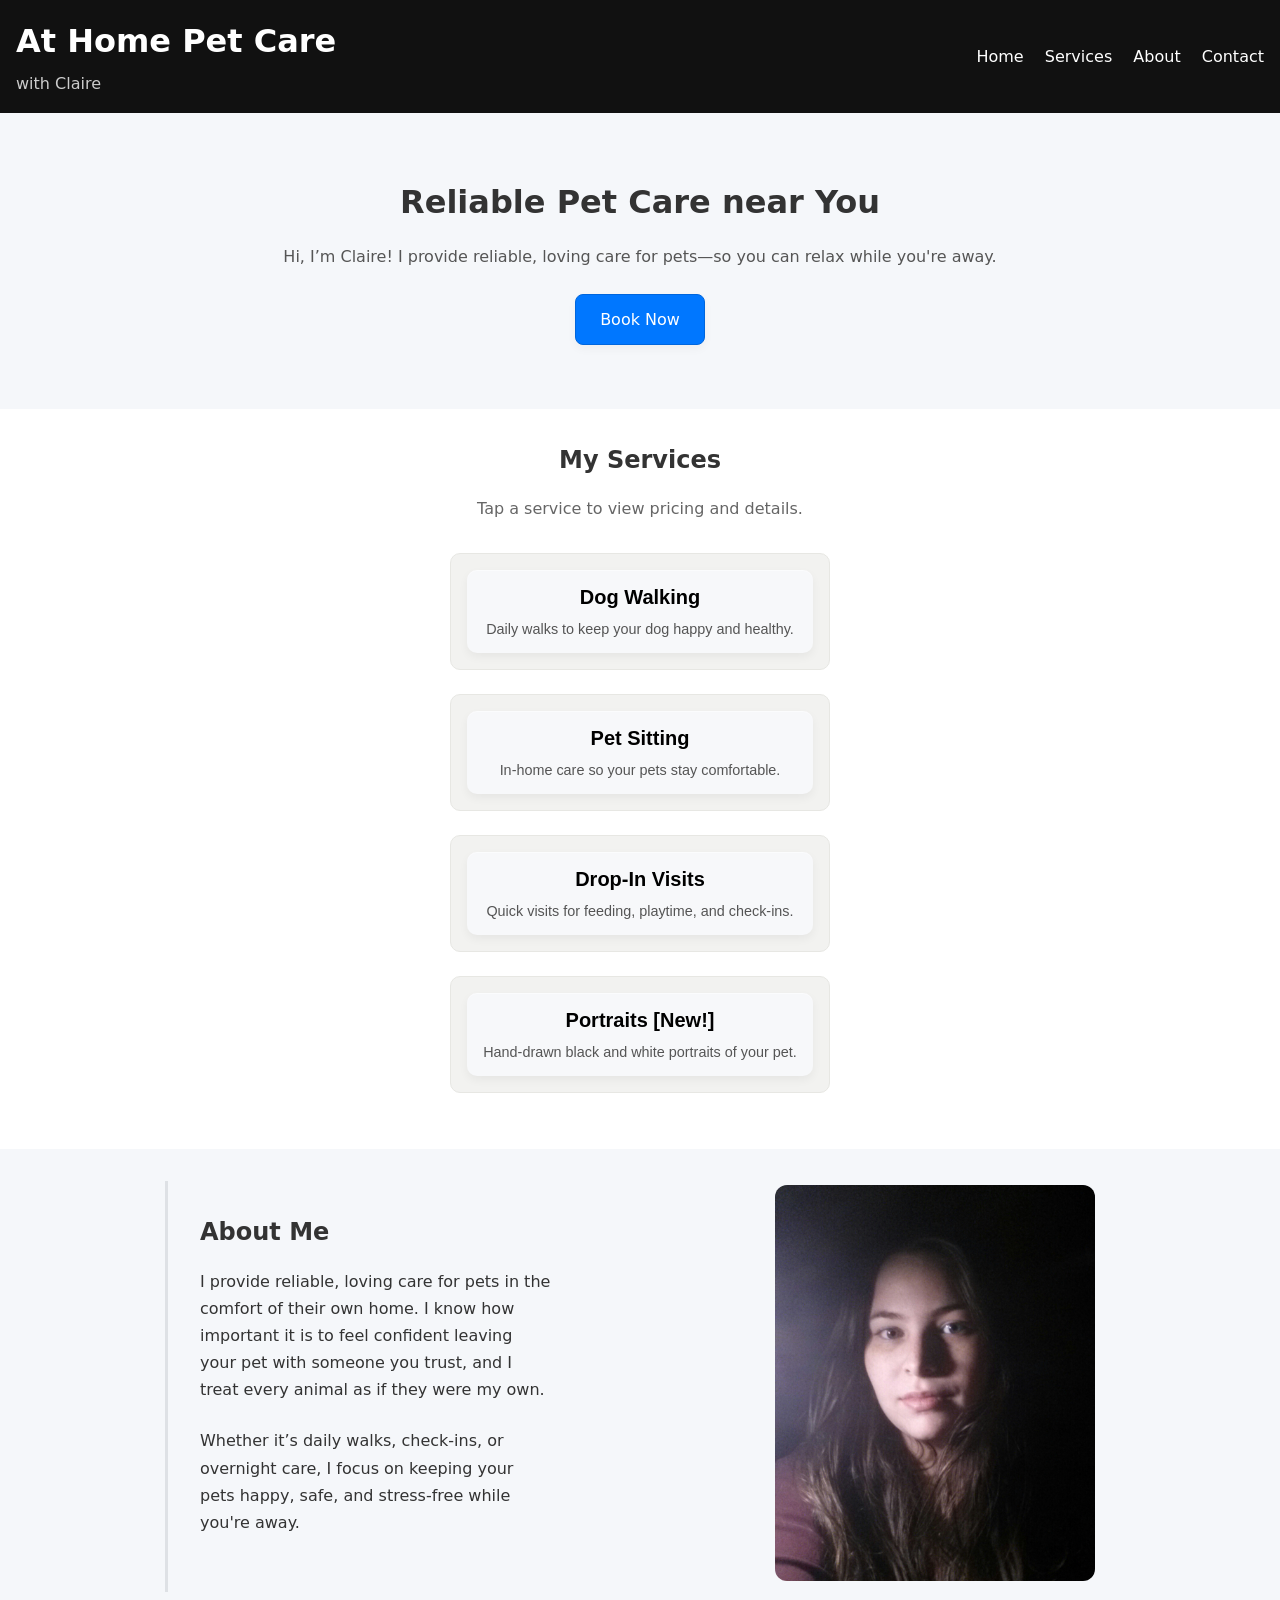
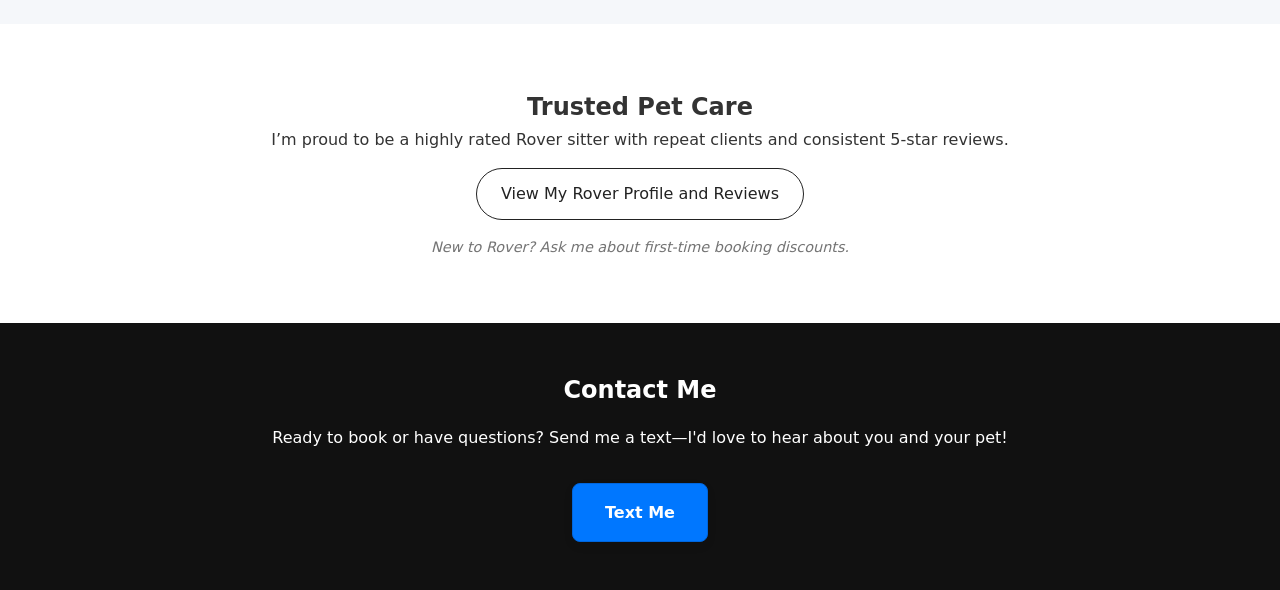
<file: index.html>
<!DOCTYPE html>
<html lang="en">
<head>
  <meta charset="UTF-8" />
  <meta name="viewport" content="width=device-width, initial-scale=1.0" />
  
  <title>At Home Pet Care</title>

  <meta
  name="description"
  content="Reliable in-home pet care and custom charcoal pet portraits by Claire."
  >

  <link rel="stylesheet" href="css/styles.css">
</head>
<body>

  <header>
    <div class="branding">
      <h1>At Home Pet Care</h1>
      <h2>with Claire</h2>
    </div>
<!-- Hamburger Button -->
    <button 
      class="menu-toggle"
      aria-label="Open Navigation Menu"
      aria-expanded="false"
     >
      ☰
    </button>

 <!-- Navigation -->

    <nav class="mobile-nav">
      <a href="#">Home</a>
      <a href="#services">Services</a>
      <a href="#about">About</a>
      <a href="#contact">Contact</a>
    </nav>
  </header>

  <main>
  <section class="hero" id="home">
    <div class="container">
      <h1>Reliable Pet Care near You</h1>
      <p>Hi, I’m Claire! I provide reliable, loving care for pets—so you can relax while you're away.</p>
       <a href="#contact" class="hero-button">Book Now</a>
    </div>
  </section>

  <section class="services" id="services">
    <div class="container">

      <h2>My Services</h2>

        <p class="services-hint">
        Tap a service to view pricing and details.
        </p>

      <div class="service">
        <button class="service-toggle" aria-expanded="false">
            <span class="service-title">Dog Walking</span>
            <span class="service-summary">
              Daily walks to keep your dog happy and healthy.
            </span> 
        </button>

        <div class="service-details">
          <div class="price-row">
            <span>30 minute walk (1 dog)</span>
            <span>$20</span>
          </div>

          <div class="price-row">
            <span>60 minute walk</span>
            <span>$32</span>
          </div>

          <div class="price-row">
            <span>Additional Dog (max 2)</span>
            <span>+$12</span>
          </div>

          <div class="price-row">
            <span>Puppy Walk (30 min)</span>
            <span>$22</span>
          </div>

          <div class="price-row">
            <span>Holiday Rate (30 min)</span>
            <span>$25</span>
          </div>
        </div>
      </div>

      <div class="service">
        <button class="service-toggle" aria-expanded="false">
            <span class="service-title">Pet Sitting</span>
            <span class="service-summary">
              In-home care so your pets stay comfortable.
            </span> 
        </button>

        <div class="service-details">
          <div class="price-row">
            <span>Dog Care</span>
            <span>$35</span>
          </div>

          <div class="price-row">
            <span>Additional Dog</span>
            <span>+$21</span>
          </div>

          <div class="price-row">
            <span>Puppy Rate</span>
            <span>$39</span>
          </div>

          <div class="price-row">
            <span>Holiday Rate</span>
            <span>$42</span>
          </div>

          <div class="price-row">
            <span>Cat Care</span>
            <span>$25</span>
          </div>

          <div class="price-row">
            <span>Additional Cat</span>
            <span>+$13</span>
          </div>

          <div class="price-row">
            <span>
              <small>
                Special pricing may apply for pets needing extra care.
              </small>
            </span>
          </div>

          <div class="price-row">
            <span>
              Extended Care
              <small>(2-8 extra hours/day)</small>
            </span>
            <span>+50% of Nightly Rate</span>
          </div>

        </div>
      
      </div>

      <div class="service">
        <button class="service-toggle" aria-expanded="false">
          <span class="service-title">Drop-In Visits</span>
          <span class="service-summary">
            Quick visits for feeding, playtime, and check-ins.
          </span> 
        </button>

        <div class="service-details">
          <div class="price-row">
            <span>Dog Care (30 min.)</span>
            <span>$20</span>
          </div>

          <div class="price-row">
            <span>Additional Dog</span>
            <span>+$12</span>
          </div>

          <div class="price-row">
            <span>Puppy Rate</span>
            <span>$22</span>
          </div>

          <div class="price-row">
            <span>Holiday Rate</span>
            <span>$25</span>
          </div>

          <div class="price-row">
            <span>Cat Care</span>
            <span>$18</span>
          </div>

          <div class="price-row">
            <span>Additional Cat</span>
            <span>+$7</span>
          </div>

          <div class="price-row">
            <span>Additional 30 Minutes</span>
            <span>+$12</span>
          </div>

          <div class="price-row">
            <span>
              <small>
                Special pricing may apply for pets needing extra care.
              </small>
            </span>
          </div>

        </div>
        
      </div>

      <div class="service">
        <button class="service-toggle" aria-expanded="false">
          <span class="service-title">Portraits [New!]</span>
            <span class="service-summary">
              Hand-drawn black and white portraits of your pet.
            </span>
        </button>

        <div class="service-details">

          <p class="portrait-intro">
            Custom charcoal portraits created from your favorite pet photo.
          </p>

          <div class="price-row">
            <span>5x7 Portrait</span>
            <span>$35</span>
          </div>

          <div class="price-row">
            <span>8x10 Portrait</span>
            <span>$55</span>
          </div>

          <div class="price-row">
            <span>Additional Pet</span>
            <span>+$15</span>
          </div>

          <p class="portrait-note">
          Turnaround Time: 1–2 weeks
          </p>

          <p class="portrait-note">
          Charcoal on archival paper.
          </p>

          <a href="portfolio.html" class="gallery-link">View Gallery</a>

          <p class="payment-note">
            Easy payment options available through Venmo, PayPal, or cash.
          </p>

        </div>
      </div>
      
    </div>
  </section>

  <section class="about" id="about">
    <div class="container">

      <div class="about-content">

        <div class="about-text">
          <h2>About Me</h2>
            <p>
              I provide reliable, loving care for pets in the comfort of their own home.
              I know how important it is to feel confident leaving your pet with someone you trust,
              and I treat every animal as if they were my own.
            </p>

            <p>
              Whether it’s daily walks, check-ins, or overnight care, I focus on keeping your pets happy,
              safe, and stress-free while you're away.
            </p>
        </div>

        <div class="about-image">
          <img src="images/profile.jpg" alt="Claire smiling.">
        </div>

      </div>

    </div>
  </section>

  <section class="trust">
  <div class="container">

    <h2>Trusted Pet Care</h2>

    <p>
      I’m proud to be a highly rated Rover sitter with repeat clients
      and consistent 5-star reviews.
    </p>

    <a
      href="https://www.rover.com/members/claire-w-pet-sitting-for-you/"
      target="_blank"
      rel="noopener noreferrer"
      class="rover-link"
      
    >
      View My Rover Profile and Reviews
    </a>

    <p class="rover-note">
      New to Rover? Ask me about first-time booking discounts.
    </p>

  </div>
</section>

  <section class="contact" id="contact">
    <div class="container">

      <h2>Contact Me</h2>

        <p>
          Ready to book or have questions? Send me a text—I'd love to hear about you and your pet!
        </p>

      <a class="contact-button" href="sms:+19104068365">
        Text Me
      </a>

    </div>
  </section>

</main>

 <script src="js/script.js"></script>
</body>
</html>
</file>
<file: css/styles.css>
/* Reset some default browser styles */
* {
  margin: 0;
  padding: 0;
  box-sizing: border-box;
}

html {
  scroll-behavior: smooth;
}

section {
  scroll-margin-top: 100px;
}

/* Navigation */

nav a {
  color: white;
  margin-left: 1rem;
  text-decoration: none;
  transition: opacity 0.2s ease;
}

nav a:hover {
  opacity: 0.7;
}

.menu-toggle {
  display: none;
}

/* Button styling */
/*button {
  padding: 0.75rem 1.5rem;
  border: none;
  background: #0077ff;
  color: white;
  border-radius: 8px;
  cursor: pointer;
}*/

button,
.hero-button {
  background: #0077ff;
  color: white;
  border: 1px solid #0066dd;
  box-shadow: 0 4px 10px rgba(0,0,0,0.04);
   transition:
    transform 0.2s ease,
    box-shadow 0.2s ease,
    background 0.2s ease;
  border-radius: 8px;
  cursor: pointer;
  text-decoration: none;
  display: inline-block;
  padding: 0.75rem 1.5rem;
}

.hero-button:hover {
  transform: translateY(-1px);
  box-shadow: 0 6px 14px rgba(0,0,0,0.08);
  background: #006be6;
}

/* Base styles */
body {
  font-family: system-ui, sans-serif;
  line-height: 1.6;
  color: #333;
}

/* Layout */

.container {
  max-width: 1100px;
  margin: 0 auto;
  padding: 0 1.5rem;
}

header {
  display: flex;
  justify-content: space-between;
  align-items: center;
  padding: 1rem;
  background: #111;
  color: white;
}

header h2 {
  font-size: 1rem;
  font-weight: normal;
  color: #ccc;
}

.branding h1 {
  margin-bottom: 0.25rem;
}

/* Top Call-To-Action Section */
.hero {
  padding: 3rem 1.5rem;
  text-align: center;
  background: #f5f7fa;
}

.hero h1 {
  font-size: 2rem;
  margin-bottom: 1rem;
}

.hero p {
  margin-bottom: 1.5rem;
  color: #555;
}

/* Services Section*/
.services {
  padding: 2rem 1.5rem;
  background: #ffffff;
  text-align: center;
}

.services h2 {
  font-size: 1.5rem;
  margin-bottom: 1rem;
}

.services-hint {
  color: #666;
  margin-bottom: 2rem;
}

.service {
  margin-bottom: 1.5rem;
  padding: 1rem;
  border-radius: 10px;
  background: #f2f2f0;
  border: 1px solid #e7e7e3;
}

.service-toggle {
  width: 100%;
  padding: 1rem;
  font-size: 1.1rem;
  color: #333;
  background: #f7f8fa;
  border: none;
  border-radius: 10px;
  box-shadow: 
    inset 0 1px 0 rgba(255,255,255,0.45),
    0 4px 10px rgba(0,0,0,0.05);
  cursor: pointer;

  display: flex;
  flex-direction: column;
  text-align: center;
  align-items: center;

  transition:
    background 0.2s ease, 
    transform 0.2s ease,
    box-shadow 0.2s ease;
}

.service-toggle:hover {
  background: #fbfcfe;
  transform: translateY(-1.5px);
  box-shadow:
    inset 0 1px 0 rgba(255,255,255,0.45),
    0 8px 18px rgba(0,0,0,0.07);
}

.service-toggle:focus-visible {
  outline: 2px solid rgba(0,0,0,0.35);
  outline-offset: 2px;
}

.service-title {
  font-size: 1.25rem;
  font-weight: bold;
  color: #000;
  margin-bottom: 0.5rem;
}

.service-summary {
  font-size: 0.9rem;
  color: #555;
  margin-top: 0.25rem;
  max-width: 600px;
}

.service-details {
  display: none;
  text-align: left;
  max-width: 500px;
  margin: 0 auto;
  padding: 1.5rem;
  background: #ffffff;
  border-radius: 12px;
}


.price-row {
  display: flex;
  justify-content: space-between;
  gap: 1rem;
  padding: 0.5rem 0;
  border-bottom: 1px solid #e8e8e8;
}

.price-row span:last-child {
  font-weight: 600;
  color: #555;
}

.price-row small {
  display: block;
  margin-top: 0.25rem;
  color: #666;
  font-size: 0.9rem;
  line-height: 1.4;
}

.service-details p {
  margin-bottom: 0.5rem;
}

/* Gallery Link Button Effect */

.gallery-link {
  display: inline-block;

  margin-top: 1rem;
  padding: 0.65rem 1.2rem;

  border: 1px solid #444;
  border-radius: 999px;

  text-decoration: none;
  color: #222;

  font-size: 0.95rem;
  font-weight: 500;

  transition:
    background 0.2s ease,
    color 0.2s ease,
    transform 0.2s ease,
    box-shadow 0.2s ease;
}

.gallery-link:hover {
  background: #222;
  color: white;
  transform: translateY(-1px);
  box-shadow: 0 6px 14px rgba(0,0,0,0.08);
}

.portrait-note {
  font-size: 0.95rem;
  color: #555;
  margin-top: 1rem;
}

.payment-note {
  margin-top: 1rem;
  font-size: 0.9rem;
  color: #666;
  line-height: 1.5;
}

/* About Section */

.about {
  padding: 2rem 1.5rem;
  background: #f5f7fa;
}

.about-content {
  display: flex;
  flex-direction: column;
  gap: 2rem;
}

.about-text h2 {
  margin-bottom: 1rem;
}

.about-text p {
  margin-bottom: 1.5rem;
}

.about-image img {
  width: 100%;
  border-radius: 12px;
  max-width: 320px;
  object-fit: cover;
}

/* Trust and Credibility Section */

.trust {
  padding: 4rem 1.5rem;
  text-align: center;
  background: #fff;
}

.rover-link {
  display: inline-block;

  margin: 1rem;
  padding: 0.75rem 1.5rem;

  border-radius: 999px;

  border: 1px solid #222;

  color: #222;
  text-decoration: none;

  transition:
    background 0.2s ease,
    color 0.2s ease,
    transform 0.2s ease,
    box-shadow 0.2s ease;
}

.rover-link:hover {
  background: #222;
  color: white;
  transform: translateY(-1px);
  box-shadow: 0 6px 14px rgba(0,0,0,0.08);
}

.rover-note {
  margin-top: 0;
  font-size: 0.9rem;
  color: #666;
  font-style: italic;
  opacity: 0.9;
}

/* Contact Section*/

.contact {
  padding: 3rem 1.5rem;
  text-align: center;
  background: #111;
  color: white;
}

.contact p {
  margin: 1rem 0 2rem;
}

.contact-button {
  display: inline-block;
  padding: 1rem 2rem;
  background: #0077ff;
  color: white;
  text-decoration: none;
  border: 1px solid #0066dd;
  border-radius: 8px;
  box-shadow: 0 4px 10px rgba(0,0,0,0.08);
  transition:
    transform 0.2s ease,
    box-shadow 0.2s ease,
    background 0.2s ease;
  font-weight: bold;
}

.contact-button:hover {
  transform: translateY(-1px);
  box-shadow: 0 6px 14px rgba(0,0,0,0.12);
  background: #006be6;
}

/*Gallery Page*/

.gallery {
  border-bottom: 1px solid #e7e7e7;
  padding-top: 4rem;
  padding-bottom: 5rem;
}

.portrait-gallery {
  display: grid;
  gap: 1.5rem;
  margin: 2rem 0;
}

.portrait-gallery img {
  width: 100%;
  border-radius: 12px;
  transition: transform 0.3s ease,
              box-shadow 0.3s ease;
  cursor: pointer;
}

.gallery-caption {
  max-width: 700px;
  line-height: 1.7;
  color: #555;
  margin: 2rem auto 0;
  text-align: center;
}

.gallery-caption .contact-button {
  margin-top: 1rem;
}

.portrait-gallery img:hover {
  transform: scale(1.03);
  box-shadow: 0 12px 24px rgba(0,0,0,0.15);
}

.gallery-footer {
  padding: 2.5rem 0;
  background: #111;
  margin-top: 0;
  border-top: 1px solid rgba(255,255,255,0.05);
}

.gallery-footer p {
  color: #bbb;
  text-align: center;
  font-size: 0.9rem;
}

/*Lightbox*/
.lightbox {
  display: none;

  position: fixed;
  inset: 0;

  background: rgba(0,0,0,0.85);

  justify-content: center;
  align-items: center;

  z-index: 1000;
}

.lightbox img {
  max-width: 90%;
  max-height: 90%;
  border-radius: 12px;
  transition: transform 0.15s ease; /* Smooths out zoom */
}

/* Mobile */
@media (max-width: 767px) {

  header {
  position: sticky;
  top: 0;
  z-index: 1000;

  transition: transform 0.3s ease; /* Smooths out hide */
  will-change: transform; /* Performance hint for smoother transform animation */
  box-shadow: 0 2px 10px rgba(0,0,0,0.08);
  }

  header.hide {
  transform: translateY(-100%);
  }

  .menu-toggle {
    display: block;
  }

  .mobile-nav {
    display: none;
    flex-direction: column;
    position: absolute;
    top: 100%;
    right: 1rem;

    background: #111;
    padding: 1rem;
    border-radius: 12px;
    gap: 1rem;
    min-width: 180px;
  }

  .mobile-nav.open {
    display: flex;
    margin-left: 0;
  }

  .service {
    padding: 0.75rem;
  }

  .service-title {
    position: relative;
    display: inline-flex;
    align-items: center;
    gap: 0.5rem;
  }

  .service-title::before {
    content: "▶";
    font-size: 0.8rem;
    color: #5f6772;

    display: inline-block; /* Rotation box for arrow */

    transition: transform 0.2s ease;
  }

  .service-toggle[aria-expanded="true"] .service-title::before {
    transform: rotate(90deg);
  }

  .portrait-gallery {
    grid-template-columns: 1fr;
  }

  .gallery-main {
    order: -1;
  }

}

/* Desktop */
@media (min-width: 768px) {
  .hero {
    padding: 4rem;
  }

  .services {
   display: flex;
   justify-content: space-around;
   gap: 1rem;
 }

  .service {
    flex: 1;
  }

  .about-content {
    display: flex;
    flex-direction: row;
    align-items: center;
    justify-content: space-between;
    gap: 3rem;

    max-width: 950px;
    margin: 0 auto;
  }

  .about-text {
    max-width: 420px;
    padding: 2rem;
    border-left: 3px solid #dee1e5;
  }

  .about-text p {
    line-height: 1.7;
  }

  .about-image {
    width: 100%;
    max-width: 340px;
    border-radius: 20px;
  }

  .portrait-gallery {
    grid-template-columns: 1fr 1.8fr 1fr;
    align-items: center;
  }

  .gallery-side {
    opacity: 0.95;
  }

  .gallery-main {
    width: 108%;
    justify-self: center;
  }

}
</file>
